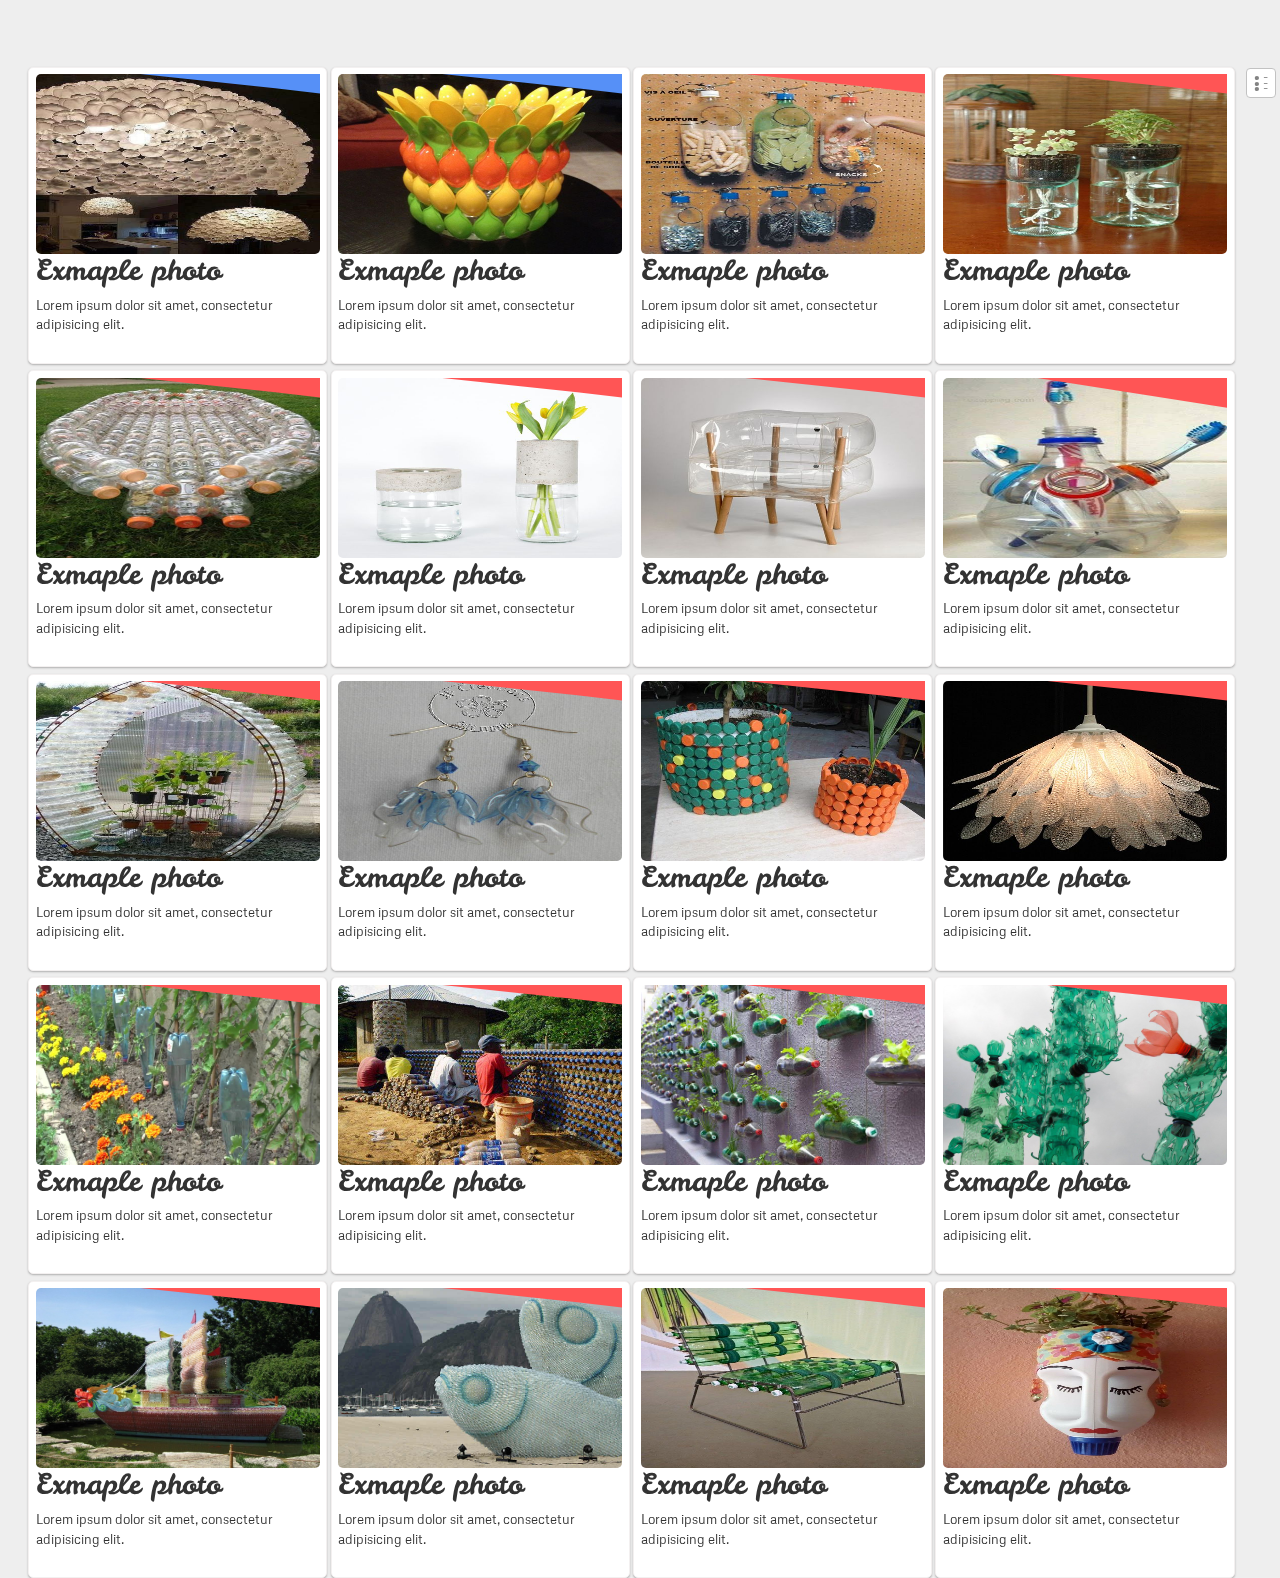
<file: page2.html>
<!doctype html>
<html lang="en">
  <head>
    <!-- Required meta tags -->
    <meta charset="utf-8">
    <meta name="viewport" content="width=device-width, initial-scale=1, shrink-to-fit=no">

    <!-- Bootstrap CSS -->
    <link rel="stylesheet" href="https://maxcdn.bootstrapcdn.com/bootstrap/4.0.0/css/bootstrap.min.css" integrity="sha384-Gn5384xqQ1aoWXA+058RXPxPg6fy4IWvTNh0E263XmFcJlSAwiGgFAW/dAiS6JXm" crossorigin="anonymous">
    
    
    <link rel="stylesheet" type="text/css" href="style2.css"  />
    <title>tous les projets</title>
  </head>
  <body>
<!-- google fonts-->
<link href='https://fonts.googleapis.com/css?family=Leckerli+One|Metrophobic' rel='stylesheet' type='text/css'>

<a href="#" class="icon_list" data-js="list">
  <span>• -</span>
  <span>• -</span>
  <span>• -</span>
</a>

<div class="wrapper">
  <div class="wrapper_inner">
    <!-- Gallery -->
    <section class="gallery">
      <!-- Gallery  item -->
      <div class="gallery_item">
        <!-- Gallery  item preview -->
        <span class="gallery_item_preview">
          <a href="#" data-js="1">
           
            <svg fill="#5690F7" class="gallery_top" viewbox="0 3 60 20">
              <path d="M 0.65359477,1.3817905 C 60.201925,8.44316 121.92863,11.583451 175.81699,28.832771 l 0.6536,-28.10457531 z"></path>
            </svg>
            
            <img src="photo_projet/1.jpg" alt="" /><span>
            <h3>Exmaple photo</h3>
            <p>Lorem ipsum dolor sit amet, consectetur adipisicing
              elit.</p>

            </span>
          </a>

        </span>
        <!-- Gallery  item full -->
        <div data-lk="1" class="gallery_item_full">
          <div class="box">
            <img src="photo_projet/1.jpg" alt="" />
            <h3>Example image</h3>
            <p>Lorem ipsum dolor sit amet, consectetur adipisicing elit. Inventore rem minima saepe itaque animi fuga consequuntur. Praesentium dolorum neque autem nihil nobis quam animi ullam eos tempora quia eius aliquid?</p>
          </div>
        </div>
      </div>



      <!-- Gallery  item -->
      <div class="gallery_item">
            <!-- Gallery  item preview -->
            <span class="gallery_item_preview">
              <a href="#" data-js="1">
               
                <svg fill="#5690F7" class="gallery_top" viewbox="0 3 60 20">
                  <path d="M 0.65359477,1.3817905 C 60.201925,8.44316 121.92863,11.583451 175.81699,28.832771 l 0.6536,-28.10457531 z"></path>
                </svg>
                
                <img src="photo_projet/2.jpg" alt="" /><span>
                <h3>Exmaple photo</h3>
                <p>Lorem ipsum dolor sit amet, consectetur adipisicing
                  elit.</p>
    
                </span>
              </a>
    
            </span>
            <!-- Gallery  item full -->
            <div data-lk="1" class="gallery_item_full">
              <div class="box">
                <img src="photo_projet/2.jpg" alt="" />
                <h3>Example image</h3>
                <p>Lorem ipsum dolor sit amet, consectetur adipisicing elit. Inventore rem minima saepe itaque animi fuga consequuntur. Praesentium dolorum neque autem nihil nobis quam animi ullam eos tempora quia eius aliquid?</p>
              </div>
            </div>
          </div>



      <!-- Gallery  item -->
      <div class="gallery_item">
        <!-- Gallery  item preview -->
        <span class="gallery_item_preview">
          <a href="#" data-js="4">
            <svg fill="#f55" class="gallery_top" viewbox="0 3 60 20">
              <path d="M 0.65359477,1.3817905 C 60.201925,8.44316 121.92863,11.583451 175.81699,28.832771 l 0.6536,-28.10457531 z"></path>
            </svg>
            <img src="photo_projet/3.jpg" alt="" /><span>
            <h3>Exmaple photo</h3>
            <p>Lorem ipsum dolor sit amet, consectetur adipisicing
              elit.</p>

            </span></a>
        </span>
        <!-- Gallery  item full -->
        <div data-lk="4" class="gallery_item_full">
          <div class="box">
            <img src="photo_projet/3.jpg" alt="" />
            <h3>Example image</h3>
            <p>Lorem ipsum dolor sit amet, consectetur adipisicing elit. Inventore rem minima saepe itaque animi fuga consequuntur. Praesentium dolorum neque autem nihil nobis quam animi ullam eos tempora quia eius aliquid?</p>
          </div>
        </div>
      </div>      


      <!-- Gallery  item -->
      <div class="gallery_item">
        <!-- Gallery  item preview -->
        <span class="gallery_item_preview">
          <a href="#" data-js="5">
            <svg fill="#f55" class="gallery_top" viewbox="0 3 60 20">
              <path d="M 0.65359477,1.3817905 C 60.201925,8.44316 121.92863,11.583451 175.81699,28.832771 l 0.6536,-28.10457531 z"></path>
            </svg>
            <img src="photo_projet/4.jpg" alt="" /><span>
            <h3>Exmaple photo</h3>
            <p>Lorem ipsum dolor sit amet, consectetur adipisicing
              elit.</p>

            </span></a>

        </span>
        <!-- Gallery  item full -->
        <div data-lk="5" class="gallery_item_full">
          <div class="box">
            <img src="photo_projet/4.jpg" alt="" />
            <h3>Example image</h3>
            <p>Lorem ipsum dolor sit amet, consectetur adipisicing elit. Inventore rem minima saepe itaque animi fuga consequuntur. Praesentium dolorum neque autem nihil nobis quam animi ullam eos tempora quia eius aliquid?</p>
          </div>
        </div>
      </div>



      <!-- Gallery  item -->
      <div class="gallery_item">
        <!-- Gallery  item preview -->
        <span class="gallery_item_preview">
          <a href="#" data-js="6">
            <svg fill="#f55" class="gallery_top" viewbox="0 3 60 20">
              <path d="M 0.65359477,1.3817905 C 60.201925,8.44316 121.92863,11.583451 175.81699,28.832771 l 0.6536,-28.10457531 z"></path>
            </svg>
            <img src="photo_projet/5.jpg" alt="" /><span>
            <h3>Exmaple photo</h3>
            <p>Lorem ipsum dolor sit amet, consectetur adipisicing
              elit.</p>

            </span></a>
        </span>
        <!-- Gallery  item full -->
        <div data-lk="6" class="gallery_item_full">
          <div class="box">
            <img src="photo_projet/5.jpg" alt="" />
            <h3>Example image</h3>
            <p>Lorem ipsum dolor sit amet, consectetur adipisicing elit. Inventore rem minima saepe itaque animi fuga consequuntur. Praesentium dolorum neque autem nihil nobis quam animi ullam eos tempora quia eius aliquid?</p>
          </div>
        </div>
      </div>

      <!-- Gallery  item -->
      <div class="gallery_item">
        <!-- Gallery  item preview -->
        <span class="gallery_item_preview">
          <a href="#" data-js="7">
            <svg fill="#f55" class="gallery_top" viewbox="0 3 60 20">
              <path d="M 0.65359477,1.3817905 C 60.201925,8.44316 121.92863,11.583451 175.81699,28.832771 l 0.6536,-28.10457531 z"></path>
            </svg>
            <img src="photo_projet/6.jpg" alt="" /><span>
            <h3>Exmaple photo</h3>
            <p>Lorem ipsum dolor sit amet, consectetur adipisicing
              elit.</p>

            </span></a>
        </span>
        <!-- Gallery  item full -->
        <div data-lk="7" class="gallery_item_full">
          <div class="box">
            <img src="photo_projet/6.jpg" alt="" />
            <h3>Example image</h3>
            <p>Lorem ipsum dolor sit amet, consectetur adipisicing elit. Inventore rem minima saepe itaque animi fuga consequuntur. Praesentium dolorum neque autem nihil nobis quam animi ullam eos tempora quia eius aliquid?</p>
          </div>
        </div>
      </div>


      <!-- Gallery  item -->
      <div class="gallery_item">
        <!-- Gallery  item preview -->
        <span class="gallery_item_preview">
          <a href="#" data-js="8">
            <svg fill="#f55" class="gallery_top" viewbox="0 3 60 20">
              <path d="M 0.65359477,1.3817905 C 60.201925,8.44316 121.92863,11.583451 175.81699,28.832771 l 0.6536,-28.10457531 z"></path>
            </svg>
            <img src="photo_projet/7.jpg" alt="" /><span>
            <h3>Exmaple photo</h3>
            <p>Lorem ipsum dolor sit amet, consectetur adipisicing
              elit.</p>

            </span></a>
        </span>
        <!-- Gallery  item full -->
        <div data-lk="8" class="gallery_item_full">
          <div class="box">
            <img src="photo_projet/7.jpg" alt="" />
            <h3>Example image</h3>
            <p>Lorem ipsum dolor sit amet, consectetur adipisicing elit. Inventore rem minima saepe itaque animi fuga consequuntur. Praesentium dolorum neque autem nihil nobis quam animi ullam eos tempora quia eius aliquid?</p>
          </div>
        </div>
      </div>

      <!-- Gallery  item -->
      <div class="gallery_item">
        <!-- Gallery  item preview -->
        <span class="gallery_item_preview">
          <a href="#" data-js="9">
            <svg fill="#f55" class="gallery_top" viewbox="0 3 60 20">
              <path d="M 0.65359477,1.3817905 175.81699,28.832771 176.47059,0.72819569 z"></path>
            </svg>
            <img src="photo_projet/8.jpg" alt="" /><span>
            <h3>Exmaple photo</h3>
            <p>Lorem ipsum dolor sit amet, consectetur adipisicing
              elit.</p>

            </span></a>

        </span>
        <!-- Gallery  item full -->
        <div data-lk="9" class="gallery_item_full">
          <div class="box">
            <img src="photo_projet/8.jpg" alt="" />
            <h3>Example image</h3>
            <p>Lorem ipsum dolor sit amet, consectetur adipisicing elit. Inventore rem minima saepe itaque animi fuga consequuntur. Praesentium dolorum neque autem nihil nobis quam animi ullam eos tempora quia eius aliquid?</p>
          </div>
        </div>
      </div>



      <!-- Gallery  item -->
      <div class="gallery_item">
        <!-- Gallery  item preview -->
        <span class="gallery_item_preview">
          <a href="#" data-js="10">
            <svg fill="#f55" class="gallery_top" viewbox="0 3 60 20">
              <path d="M 0.65359477,1.3817905 C 60.201925,8.44316 121.92863,11.583451 175.81699,28.832771 l 0.6536,-28.10457531 z"></path>
            </svg>
            <img src="photo_projet/9.jpg" alt="" /><span>
            <h3>Exmaple photo</h3>
            <p>Lorem ipsum dolor sit amet, consectetur adipisicing
              elit.</p>

            </span></a>
        </span>
        <!-- Gallery  item full -->
        <div data-lk="10" class="gallery_item_full">
          <div class="box">
            <img src="photo_projet/9.jpg" alt="" />
            <h3>Example image</h3>
            <p>Lorem ipsum dolor sit amet, consectetur adipisicing elit. Inventore rem minima saepe itaque animi fuga consequuntur. Praesentium dolorum neque autem nihil nobis quam animi ullam eos tempora quia eius aliquid?</p>
          </div>
        </div>
      </div>

      <!-- Gallery  item -->
      <div class="gallery_item">
        <!-- Gallery  item preview -->
        <span class="gallery_item_preview">
          <a href="#" data-js="11">
            <svg fill="#f55" class="gallery_top" viewbox="0 3 60 20">
              <path d="M 0.65359477,1.3817905 C 60.201925,8.44316 121.92863,11.583451 175.81699,28.832771 l 0.6536,-28.10457531 z"></path>
            </svg>
            <img src="photo_projet/10.jpg" alt="" /><span>
            <h3>Exmaple photo</h3>
            <p>Lorem ipsum dolor sit amet, consectetur adipisicing
              elit.</p>

            </span></a>
        </span>
        <!-- Gallery  item full -->
        <div data-lk="11" class="gallery_item_full">
          <div class="box">
            <img src="photo_projet/10.jpg" alt="" />
            <h3>Example image</h3>
            <p>Lorem ipsum dolor sit amet, consectetur adipisicing elit. Inventore rem minima saepe itaque animi fuga consequuntur. Praesentium dolorum neque autem nihil nobis quam animi ullam eos tempora quia eius aliquid?</p>
          </div>
        </div>
      </div>


      <!-- Gallery  item -->
      <div class="gallery_item">
        <!-- Gallery  item preview -->
        <span class="gallery_item_preview">
          <a href="#" data-js="12">
            <svg fill="#f55" class="gallery_top" viewbox="0 3 60 20">
              <path d="M 0.65359477,1.3817905 C 60.201925,8.44316 121.92863,11.583451 175.81699,28.832771 l 0.6536,-28.10457531 z"></path>
            </svg>
            <img src="photo_projet/11.jpg" alt="" />
            <span>
              <h3>Exmaple photo</h3>
            </span>
            <p>Lorem ipsum dolor sit amet, consectetur adipisicing elit.</p>
          </a>
        </span>
        <!-- Gallery  item full -->
        <div data-lk="12" class="gallery_item_full">
          <div class="box">
            <img src="photo_projet/11.jpg" alt="" />
            <h3>Example image</h3>
            <p>Lorem ipsum dolor sit amet, consectetur adipisicing elit. Inventore rem minima saepe itaque animi fuga consequuntur. Praesentium dolorum neque autem nihil nobis quam animi ullam eos tempora quia eius aliquid?</p>
          </div>
        </div>
      </div>

       <!-- Gallery  item -->
       <div class="gallery_item">
            <!-- Gallery  item preview -->
            <span class="gallery_item_preview">
              <a href="#" data-js="12">
                <svg fill="#f55" class="gallery_top" viewbox="0 3 60 20">
                  <path d="M 0.65359477,1.3817905 C 60.201925,8.44316 121.92863,11.583451 175.81699,28.832771 l 0.6536,-28.10457531 z"></path>
                </svg>
                <img src="photo_projet/12.jpg" alt="" />
                <span>
                  <h3>Exmaple photo</h3>
                </span>
                <p>Lorem ipsum dolor sit amet, consectetur adipisicing elit.</p>
              </a>
            </span>
            <!-- Gallery  item full -->
            <div data-lk="12" class="gallery_item_full">
              <div class="box">
                <img src="photo_projet/12.jpg" alt="" />
                <h3>Example image</h3>
                <p>Lorem ipsum dolor sit amet, consectetur adipisicing elit. Inventore rem minima saepe itaque animi fuga consequuntur. Praesentium dolorum neque autem nihil nobis quam animi ullam eos tempora quia eius aliquid?</p>
              </div>
            </div>
          </div>

           <!-- Gallery  item -->
       <div class="gallery_item">
            <!-- Gallery  item preview -->
            <span class="gallery_item_preview">
              <a href="#" data-js="12">
                <svg fill="#f55" class="gallery_top" viewbox="0 3 60 20">
                  <path d="M 0.65359477,1.3817905 C 60.201925,8.44316 121.92863,11.583451 175.81699,28.832771 l 0.6536,-28.10457531 z"></path>
                </svg>
                <img src="photo_projet/13.jpg" alt="" />
                <span>
                  <h3>Exmaple photo</h3>
                </span>
                <p>Lorem ipsum dolor sit amet, consectetur adipisicing elit.</p>
              </a>
            </span>
            <!-- Gallery  item full -->
            <div data-lk="12" class="gallery_item_full">
              <div class="box">
                <img src="photo_projet/13.jpg" alt="" />
                <h3>Example image</h3>
                <p>Lorem ipsum dolor sit amet, consectetur adipisicing elit. Inventore rem minima saepe itaque animi fuga consequuntur. Praesentium dolorum neque autem nihil nobis quam animi ullam eos tempora quia eius aliquid?</p>
              </div>
            </div>
          </div>

           <!-- Gallery  item -->
       <div class="gallery_item">
            <!-- Gallery  item preview -->
            <span class="gallery_item_preview">
              <a href="#" data-js="12">
                <svg fill="#f55" class="gallery_top" viewbox="0 3 60 20">
                  <path d="M 0.65359477,1.3817905 C 60.201925,8.44316 121.92863,11.583451 175.81699,28.832771 l 0.6536,-28.10457531 z"></path>
                </svg>
                <img src="photo_projet/14.jpg" alt="" />
                <span>
                  <h3>Exmaple photo</h3>
                </span>
                <p>Lorem ipsum dolor sit amet, consectetur adipisicing elit.</p>
              </a>
            </span>
            <!-- Gallery  item full -->
            <div data-lk="12" class="gallery_item_full">
              <div class="box">
                <img src="photo_projet/14.jpg" alt="" />
                <h3>Example image</h3>
                <p>Lorem ipsum dolor sit amet, consectetur adipisicing elit. Inventore rem minima saepe itaque animi fuga consequuntur. Praesentium dolorum neque autem nihil nobis quam animi ullam eos tempora quia eius aliquid?</p>
              </div>
            </div>
          </div>

           <!-- Gallery  item -->
       <div class="gallery_item">
            <!-- Gallery  item preview -->
            <span class="gallery_item_preview">
              <a href="#" data-js="12">
                <svg fill="#f55" class="gallery_top" viewbox="0 3 60 20">
                  <path d="M 0.65359477,1.3817905 C 60.201925,8.44316 121.92863,11.583451 175.81699,28.832771 l 0.6536,-28.10457531 z"></path>
                </svg>
                <img src="photo_projet/15.jpg" alt="" />
                <span>
                  <h3>Exmaple photo</h3>
                </span>
                <p>Lorem ipsum dolor sit amet, consectetur adipisicing elit.</p>
              </a>
            </span>
            <!-- Gallery  item full -->
            <div data-lk="12" class="gallery_item_full">
              <div class="box">
                <img src="photo_projet/15.jpg" alt="" />
                <h3>Example image</h3>
                <p>Lorem ipsum dolor sit amet, consectetur adipisicing elit. Inventore rem minima saepe itaque animi fuga consequuntur. Praesentium dolorum neque autem nihil nobis quam animi ullam eos tempora quia eius aliquid?</p>
              </div>
            </div>
          </div>

           <!-- Gallery  item -->
       <div class="gallery_item">
            <!-- Gallery  item preview -->
            <span class="gallery_item_preview">
              <a href="#" data-js="12">
                <svg fill="#f55" class="gallery_top" viewbox="0 3 60 20">
                  <path d="M 0.65359477,1.3817905 C 60.201925,8.44316 121.92863,11.583451 175.81699,28.832771 l 0.6536,-28.10457531 z"></path>
                </svg>
                <img src="photo_projet/16.jpg" alt="" />
                <span>
                  <h3>Exmaple photo</h3>
                </span>
                <p>Lorem ipsum dolor sit amet, consectetur adipisicing elit.</p>
              </a>
            </span>
            <!-- Gallery  item full -->
            <div data-lk="12" class="gallery_item_full">
              <div class="box">
                <img src="photo_projet/16.jpg" alt="" />
                <h3>Example image</h3>
                <p>Lorem ipsum dolor sit amet, consectetur adipisicing elit. Inventore rem minima saepe itaque animi fuga consequuntur. Praesentium dolorum neque autem nihil nobis quam animi ullam eos tempora quia eius aliquid?</p>
              </div>
            </div>
          </div>

           <!-- Gallery  item -->
       <div class="gallery_item">
            <!-- Gallery  item preview -->
            <span class="gallery_item_preview">
              <a href="#" data-js="12">
                <svg fill="#f55" class="gallery_top" viewbox="0 3 60 20">
                  <path d="M 0.65359477,1.3817905 C 60.201925,8.44316 121.92863,11.583451 175.81699,28.832771 l 0.6536,-28.10457531 z"></path>
                </svg>
                <img src="photo_projet/17.jpg" alt="" />
                <span>
                  <h3>Exmaple photo</h3>
                </span>
                <p>Lorem ipsum dolor sit amet, consectetur adipisicing elit.</p>
              </a>
            </span>
            <!-- Gallery  item full -->
            <div data-lk="12" class="gallery_item_full">
              <div class="box">
                <img src="photo_projet/17.jpg" alt="" />
                <h3>Example image</h3>
                <p>Lorem ipsum dolor sit amet, consectetur adipisicing elit. Inventore rem minima saepe itaque animi fuga consequuntur. Praesentium dolorum neque autem nihil nobis quam animi ullam eos tempora quia eius aliquid?</p>
              </div>
            </div>
          </div>

           <!-- Gallery  item -->
       <div class="gallery_item">
            <!-- Gallery  item preview -->
            <span class="gallery_item_preview">
              <a href="#" data-js="12">
                <svg fill="#f55" class="gallery_top" viewbox="0 3 60 20">
                  <path d="M 0.65359477,1.3817905 C 60.201925,8.44316 121.92863,11.583451 175.81699,28.832771 l 0.6536,-28.10457531 z"></path>
                </svg>
                <img src="photo_projet/18.jpg" alt="" />
                <span>
                  <h3>Exmaple photo</h3>
                </span>
                <p>Lorem ipsum dolor sit amet, consectetur adipisicing elit.</p>
              </a>
            </span>
            <!-- Gallery  item full -->
            <div data-lk="12" class="gallery_item_full">
              <div class="box">
                <img src="photo_projet/18.jpg" alt="" />
                <h3>Example image</h3>
                <p>Lorem ipsum dolor sit amet, consectetur adipisicing elit. Inventore rem minima saepe itaque animi fuga consequuntur. Praesentium dolorum neque autem nihil nobis quam animi ullam eos tempora quia eius aliquid?</p>
              </div>
            </div>
          </div>

           <!-- Gallery  item -->
       <div class="gallery_item">
            <!-- Gallery  item preview -->
            <span class="gallery_item_preview">
              <a href="#" data-js="12">
                <svg fill="#f55" class="gallery_top" viewbox="0 3 60 20">
                  <path d="M 0.65359477,1.3817905 C 60.201925,8.44316 121.92863,11.583451 175.81699,28.832771 l 0.6536,-28.10457531 z"></path>
                </svg>
                <img src="photo_projet/19.jpg" alt="" />
                <span>
                  <h3>Exmaple photo</h3>
                </span>
                <p>Lorem ipsum dolor sit amet, consectetur adipisicing elit.</p>
              </a>
            </span>
            <!-- Gallery  item full -->
            <div data-lk="12" class="gallery_item_full">
              <div class="box">
                <img src="photo_projet/19.jpg" alt="" />
                <h3>Example image</h3>
                <p>Lorem ipsum dolor sit amet, consectetur adipisicing elit. Inventore rem minima saepe itaque animi fuga consequuntur. Praesentium dolorum neque autem nihil nobis quam animi ullam eos tempora quia eius aliquid?</p>
              </div>
            </div>
          </div>

           <!-- Gallery  item -->
       <div class="gallery_item">
            <!-- Gallery  item preview -->
            <span class="gallery_item_preview">
              <a href="#" data-js="12">
                <svg fill="#f55" class="gallery_top" viewbox="0 3 60 20">
                  <path d="M 0.65359477,1.3817905 C 60.201925,8.44316 121.92863,11.583451 175.81699,28.832771 l 0.6536,-28.10457531 z"></path>
                </svg>
                <img src="photo_projet/20.jpg" alt="" />
                <span>
                  <h3>Exmaple photo</h3>
                </span>
                <p>Lorem ipsum dolor sit amet, consectetur adipisicing elit.</p>
              </a>
            </span>
            <!-- Gallery  item full -->
            <div data-lk="12" class="gallery_item_full">
              <div class="box">
                <img src="photo_projet/20.jpg" alt="" />
                <h3>Example image</h3>
                <p>Lorem ipsum dolor sit amet, consectetur adipisicing elit. Inventore rem minima saepe itaque animi fuga consequuntur. Praesentium dolorum neque autem nihil nobis quam animi ullam eos tempora quia eius aliquid?</p>
              </div>
            </div>
          </div>

          
    </section>
  </div>
</div>
    <!-- Optional JavaScript -->
    <!-- jQuery first, then Popper.js, then Bootstrap JS -->

    <script src="https://code.jquery.com/jquery-3.3.1.js"  crossorigin="anonymous"></script>
    <script src="https://cdnjs.cloudflare.com/ajax/libs/popper.js/1.12.9/umd/popper.min.js" integrity="sha384-ApNbgh9B+Y1QKtv3Rn7W3mgPxhU9K/ScQsAP7hUibX39j7fakFPskvXusvfa0b4Q" crossorigin="anonymous"></script>
    <script src="https://maxcdn.bootstrapcdn.com/bootstrap/4.0.0/js/bootstrap.min.js" integrity="sha384-JZR6Spejh4U02d8jOt6vLEHfe/JQGiRRSQQxSfFWpi1MquVdAyjUar5+76PVCmYl" crossorigin="anonymous"></script>
    <script type="text/javascript" src="script2.js"></script>
  </body>
</html>
</file>
<file: style2.css>
/*    Basic
  ================*/
  html,body {
    margin: 0;
    padding: 0;
    position: relative;
    height: 100%;
  }
  
  *,*:after,*:before {
    box-sizing: border-box;
  }
  /*  PLACEHOLDER
  ----------------------*/
  ::-webkit-input-placeholder {
    color: #FFF;
  }
  
  :-moz-placeholder {
    color: #FFF;
  }
  
  ::-moz-placeholder {
    color: #FFF;
  }
  
  :-ms-input-placeholder {
    color: #FFF;
  }
  /*  SCROLLBAR
  -------------------*/
  ::-webkit-scrollbar {
    width: 0.2em;
    background: #e74c3c;
  }
  
  ::-webkit-scrollbar-track {
  }
  
  ::-webkit-scrollbar-thumb {
    background: #fff;
  }
  
  ::-webkit-scrollbar-thumb:window-inactive {
    background: #fff;
  }
  /*  SELECTION
  -------------------*/
  ::selection {
    background: #999;
    color: #fff;
  }
  
  ::-moz-selection {
    background: #999;
    color: #fff;
  }
  /* === Links Styles === */
  a {
    text-decoration: underline;
    -webkit-transition: 0.25s;
    -moz-transition: 0.25s;
    -o-transition: 0.25s;
    transition: 0.25s;
    -webkit-backface-visibility: hidden;
    -moz-backface-visibility: hidden;
    -ms-backface-visibility: hidden;
    -o-backface-visibility: hidden;
    backface-visibility: hidden;
  }
  
  a:hover {
    text-decoration: none;
  }
  
  a:focus {
    outline: 0;
    outline: 0 auto -webkit-focus-ring-color;
    outline-offset: 0;
  }
  /*	Layout
  =======================*/
  body {
    background: #EEE;
    overflow-X: hidden;
    font-size: 13px;
    font-family: 'Metrophobic', sans-serif;
    font-weight: 400;
  }
  
  .wrapper {
    margin: 5% auto;
    display: block;
    width: 96%;
    height: 100%;
    padding: 0;
  }
  
  .wrapper:before {
    content: "";
    display: table;
  }
  
  .wrapper_inner {
    padding: 0.2em;
    margin: 0;
  }
  
  .gallery {
  }
  
  .gallery_item {
    float: left;
    width: 24.59%;
    display: inline-block;
    margin: 0 auto;
    margin-right: 0.25em;
    margin-bottom: 0.5em;
    padding: 0.5em;
    background: #FFF;
    border: 1px solid #F3F0F0;
    position:relative;
    -webkit-box-shadow: 0 1px 2px #AFAFAF;
    -moz-box-shadow: 0 1px 2px #AFAFAF;
    box-shadow: 0 1px 2px #AFAFAF;
  
    -webkit-border-radius: 5px;
    -moz-border-radius: 5px;
    border-radius: 5px;
  }
  
  
  .gallery_item_preview {
    background: #fff;
  
    -webkit-transition: all 0.5s ease;
    -moz-transition: all 0.5s ease;
    -o-transition: all 0.5s ease;
    transition: all 0.5s ease;
  }
  
  .gallery_item_preview a {
    position: relative;
    display: inline-block;
    padding: 0;
    color: #333;
    text-decoration: none;
    overflow: hidden;
  
    -webkit-transition: all 0.5s ease;
    -moz-transition: all 0.5s ease;
    -o-transition: all 0.5s ease;
    transition: all 0.5s ease;
  }
  
  .gallery_item_preview a:hover {
    color: #777;
  
    -webkit-transition: all 0.5s ease;
    -moz-transition: all 0.5s ease;
    -o-transition: all 0.5s ease;
    transition: all 0.5s ease;
  }
  .gallery_item_preview a svg.gallery_top{
    position:absolute;
    top:0;
    left:0;
    width:100%;
    height:50px;
    stroke:none;
    -webkit-transition: all 0.5s ease;
    -moz-transition: all 0.5s ease;
    -o-transition: all 0.5s ease;
    transition: all 0.5s ease;
  }
  .gallery_item_preview a:hover  svg.gallery_top{
    top:-10em;
    
    -webkit-transition: all 0.5s ease;
    -moz-transition: all 0.5s ease;
    -o-transition: all 0.5s ease;
    transition: all 0.5s ease;
  }
  .gallery_hide_top{
    top:-10em !important;
    
    -webkit-transition: all 0.5s ease;
    -moz-transition: all 0.5s ease;
    -o-transition: all 0.5s ease;
    transition: all 0.5s ease;
  }
  
  .gallery_item_preview a:before {
    content: "Click to view";
    position: absolute;
    top: 0.5em;
    left: -30em;
    background-color: #FFF;
    background-color: rgba(255, 255, 255, 0.99);
    color: #F57171;
    padding: 0.56em 1em;
  
    -webkit-border-radius: 5px 0 0 0;
    -moz-border-radius: 5px 0 0 0;
    border-radius: 5px 0 0 0;
  
    -webkit-transition: all 1s ease;
    -moz-transition: all 1s ease;
    -o-transition: all 1s ease;
    transition: all 1s ease;
  }
  
  .gallery_item_preview a:hover:before {
    left: 0.5em;
  
    -webkit-transition: all 1s ease;
    -moz-transition: all 1s ease;
    -o-transition: all 1s ease;
    transition: all 1s ease;
  }
  
  .gallery_item_preview a h3 {
    font-family: 'Leckerli One', cursive;
  }
  
  .gallery_item_preview a img {
    display: block;
    width: 100%;
    height: 150px;
  
    -webkit-border-radius: 5px;
    -moz-border-radius: 5px;
    border-radius: 5px;
  
    -webkit-transition: all 0.5s ease;
    -moz-transition: all 0.5s ease;
    -o-transition: all 0.5s ease;
    transition: all 0.5s ease;
  }
  
  .gallery_item_full {
    display: none;
    position: fixed;
    top: 0;
    left: 0;
    right: 0;
    bottom: 0;
    margin: auto;
    background-color: #fff;
    background-color: rgba(255, 255, 255, 0.6);
    z-index: 100;
    overflow: hidden;
  }
  
  .gallery_item_full img {
    display: block;
    width: 100%;
  }
  
  .box {
    margin: auto;
    background: #FFF;
    padding: 2em;
    display: block;
    position: absolute;
    top: 0;
    left: 0;
    right: 0;
    bottom: 0;
    overflow: auto;
    width: 50%;
    text-align: left;
    border: 1px solid #DADADA;
  }
  
  .box h3 {
    font-family: 'Leckerli One', cursive;
    color: #F88484;
  }
  
  .cl {
    position: absolute;
    top: 0.5em;
    right: 0.5em;
    color: #777;
    text-decoration: none;
    display: inline-block;
    font-size: 2em;
  }
  
  .cl:hover {
    color: #F88484;
  }
  /*  Responsive video 
  =============================*/
  .video {
    position: relative;
    padding-bottom: 56.25%;
    padding-top: 30px;
    height: 0;
    overflow: hidden;
  }
  
  .video iframe,
  .video object,
  .video embed {
    position: absolute;
    top: 0;
    left: 0;
    width: 100%;
    height: 100%;
  }
  /*  list style
  =============================*/
  .icon_list {
    width: 30px;
    height: 30px;
    display: block;
    padding: 0.5em;
    text-decoration: none;
    line-height: 0.4em;
    background: #FFF;
    color: #838383;
    border: 1px solid #C2C2C2;
  
    -webkit-border-radius: 4px;
    -moz-border-radius: 4px;
    border-radius: 4px;
    
    position: absolute;
    right: 0.3em;
    top: 0.3em;
    word-break: break-all;
  
    -webkit-transition: all 0.5s ease;
    -moz-transition: all 0.5s ease;
    -o-transition: all 0.5s ease;
    transition: all 0.5s ease;
  }
  
  .icon_list:hover {
    background: #f55;
    color: #fff;
    border-color: #f11;
  
    -webkit-transition: all 0.5s ease;
    -moz-transition: all 0.5s ease;
    -o-transition: all 0.5s ease;
    transition: all 0.5s ease;
  }
  
  .icon_list_open {
    background: #f55 !important;
    color: #fff !important;
  }
  
  .gallery_item_list {
    float: none !important;
    display: block !important;
    width: 50%;
    margin: auto;
    margin-top: 0.5em;
  
    -webkit-transition: all 0.5s ease;
    -moz-transition: all 0.5s ease;
    -o-transition: all 0.5s ease;
    transition: all 0.5s ease;
  }
  
  .gallery_line {
    width: 130px !important;
    height: 100px !important;
    display: inline-block !important;
    float: left !important;
    margin-right: 1em !important;
  
    -webkit-transition: all 0.5s ease;
    -moz-transition: all 0.5s ease;
    -o-transition: all 0.5s ease;
    transition: all 0.5s ease;
  }
  /*	Simple animation
  =======================*/
  .efIn {
    -webkit-animation: fx_in 0.65s 1 ease-in-out;
    -moz-animation: fx_in 0.65s 1 ease-in-out;
    -ms-animation: fx_in 0.65s 1 ease-in-out;
    -o-animation: fx_in 0.65s 1 ease-in-out;
    animation: fx_in 0.65s 1 ease-in-out;
  }
  
  .efOut {
    -webkit-animation: fx_out 0.7s 1 ease-in-out;
    -moz-animation: fx_out 0.7s 1 ease-in-out;
    -ms-animation: fx_out 0.7s 1 ease-in-out;
    -o-animation: fx_out 0.7s 1 ease-in-out;
    animation: fx_out 0.7s 1 ease-in-out;
  }
  
  
  
  
  /*	Keyframes
  ==============*/
  @-webkit-keyframes fx_in {
    from {
      width: 0;
      height: 0;
      -webkit-border-radius: 100%;
      opacity: 0;
    }
  
    50% {
      -webkit-box-shadow: inset 0 0 0 0  #fff;
    }
  
    to {
      width: 100%;
      height: 100%;
      -webkit-border-radius: 0;
      opacity: 1;
    }
  }
  
  @-webkit-keyframes fx_out {
    from {
      width: 100%;
      height: 100%;
      -webkit-border-radius: 0;
      -webkit-box-shadow: inset 0 0 0 0 #fff;
      opacity: 1;
    }
  
    50% {
      -webkit-box-shadow: inset 0 0 0 80em  #fff;
    }
  
    to {
      width: 0;
      height: 0;
      -webkit-border-radius: 100%;
      opacity: 0;
    }
  }
  
  /* moz */
  @-moz-keyframes fx_in {
    from {
      width: 0;
      height: 0;
      -moz-border-radius: 100%;
      opacity: 0;
    }
  
    50% {
      -moz-box-shadow: inset 0 0 0 0  #fff;
    }
  
    to {
      width: 100%;
      height: 100%;
      -moz-border-radius: 0;
      opacity: 1;
    }
  }
  
  @-moz-keyframes fx_out {
    from {
      width: 100%;
      height: 100%;
      -moz-border-radius: 0;
      -moz-box-shadow: inset 0 0 0 0 #fff;
      opacity: 1;
    }
  
    50% {
      -moz-box-shadow: inset 0 0 0 80em  #fff;
    }
  
    to {
      width: 0;
      height: 0;
      -moz-border-radius: 100%;
      opacity: 0;
    }
  }
  
  /* o */
  @-o-keyframes fx_in {
    from {
      width: 0;
      height: 0;
      -o-border-radius: 100%;
      opacity: 0;
    }
  
    50% {
      -o-box-shadow: inset 0 0 0 0  #fff;
    }
  
    to {
      width: 100%;
      height: 100%;
      -o-border-radius: 0;
      opacity: 1;
    }
  }
  
  @-o-keyframes fx_out {
    from {
      width: 100%;
      height: 100%;
      -o-border-radius: 0;
      -o-box-shadow: inset 0 0 0 0 #fff;
      opacity: 1;
    }
  
    50% {
      -o-box-shadow: inset 0 0 0 80em  #fff;
    }
  
    to {
      width: 0;
      height: 0;
      -o-border-radius: 100%;
      opacity: 0;
    }
  }
  
  /* ms */
  @-ms-keyframes fx_in {
    from {
      width: 0;
      height: 0;
      -ms-border-radius: 100%;
      opacity: 0;
    }
  
    50% {
      -ms-box-shadow: inset 0 0 0 0  #fff;
    }
  
    to {
      width: 100%;
      height: 100%;
      -ms-border-radius: 0;
      opacity: 1;
    }
  }
  
  @-ms-keyframes fx_out {
    from {
      width: 100%;
      height: 100%;
      -ms-border-radius: 0;
      -ms-box-shadow: inset 0 0 0 0 #fff;
      opacity: 1;
    }
  
    50% {
      -ms-box-shadow: inset 0 0 0 80em  #fff;
    }
  
    to {
      width: 0;
      height: 0;
      -ms-border-radius: 100%;
      opacity: 0;
    }
  }
  
  @keyframes fx_in {
    from {
      width: 0;
      height: 0;
      border-radius: 100%;
      opacity: 0;
    }
  
    50% {
      box-shadow: inset 0 0 0 0  #fff;
    }
  
    to {
      width: 100%;
      height: 100%;
      border-radius: 0;
      opacity: 1;
    }
  }
  
  @keyframes fx_out {
    from {
      width: 100%;
      height: 100%;
      border-radius: 0;
      box-shadow: inset 0 0 0 0 #fff;
      opacity: 1;
    }
  
    50% {
      box-shadow: inset 0 0 0 80em  #fff;
    }
  
    to {
      width: 0;
      height: 0;
      border-radius: 100%;
      opacity: 0;
    }
  }
  
  
  
  /* Large desktop */
  @media (min-width: 980px) {
    .gallery_item_list {
      width: 50% !important;
    }
  
    .gallery_item {
      width: 24.45%;
    }
  
    .gallery_item_preview a img {
      height: 180px;
    }
  
    .box {
      width: 60%;
      max-height: 550px;
    }
  }
  
  
  /* Portrait tablet to landscape and desktop */
  @media (min-width: 768px) and (max-width: 979px) {
    .gallery_item_list {
      width: 60% !important;
    }
  
    .gallery_item {
      width: 32.83%;
    }
  
    .gallery_item_preview a img {
      height: 180px;
    }
  
    .box {
      width: 70%;
      max-height: 550px;
    }
  }
  /* Landscape phone to portrait tablet */
  @media (max-width: 767px) {
    .gallery_item_list {
      width: 70% !important;
    }
  
    .gallery_item {
      width: 49.3%;
    }
  
    .gallery_item_preview a img {
      height: 180px;
    }
  
    .box {
      margin: auto;
      padding: 4em 1em 1em 1em;
      width: 80%;
      height: 500px;
    }
  
    .cl {
      top: 0;
      right: 0.5em;
    }
  }
  /* Landscape phones and down */
  @media (max-width: 480px) {
    .gallery_item_list {
      width: 100% !important;
    }
  
    .gallery_item {
      width: 100%;
    }
  
    .gallery_item_preview a img {
      height: 200px;
    }
  
    .box {
      background: #F8F8F8;
      padding: 4em 1em 1em 1em;
      width: 100%;
      height: auto;
    }
  
    .cl {
      top: 0;
      right: 0.5em;
    }
  
    .gallery_item_list {
      width: 100% !important;
    }
  
  }
</file>
